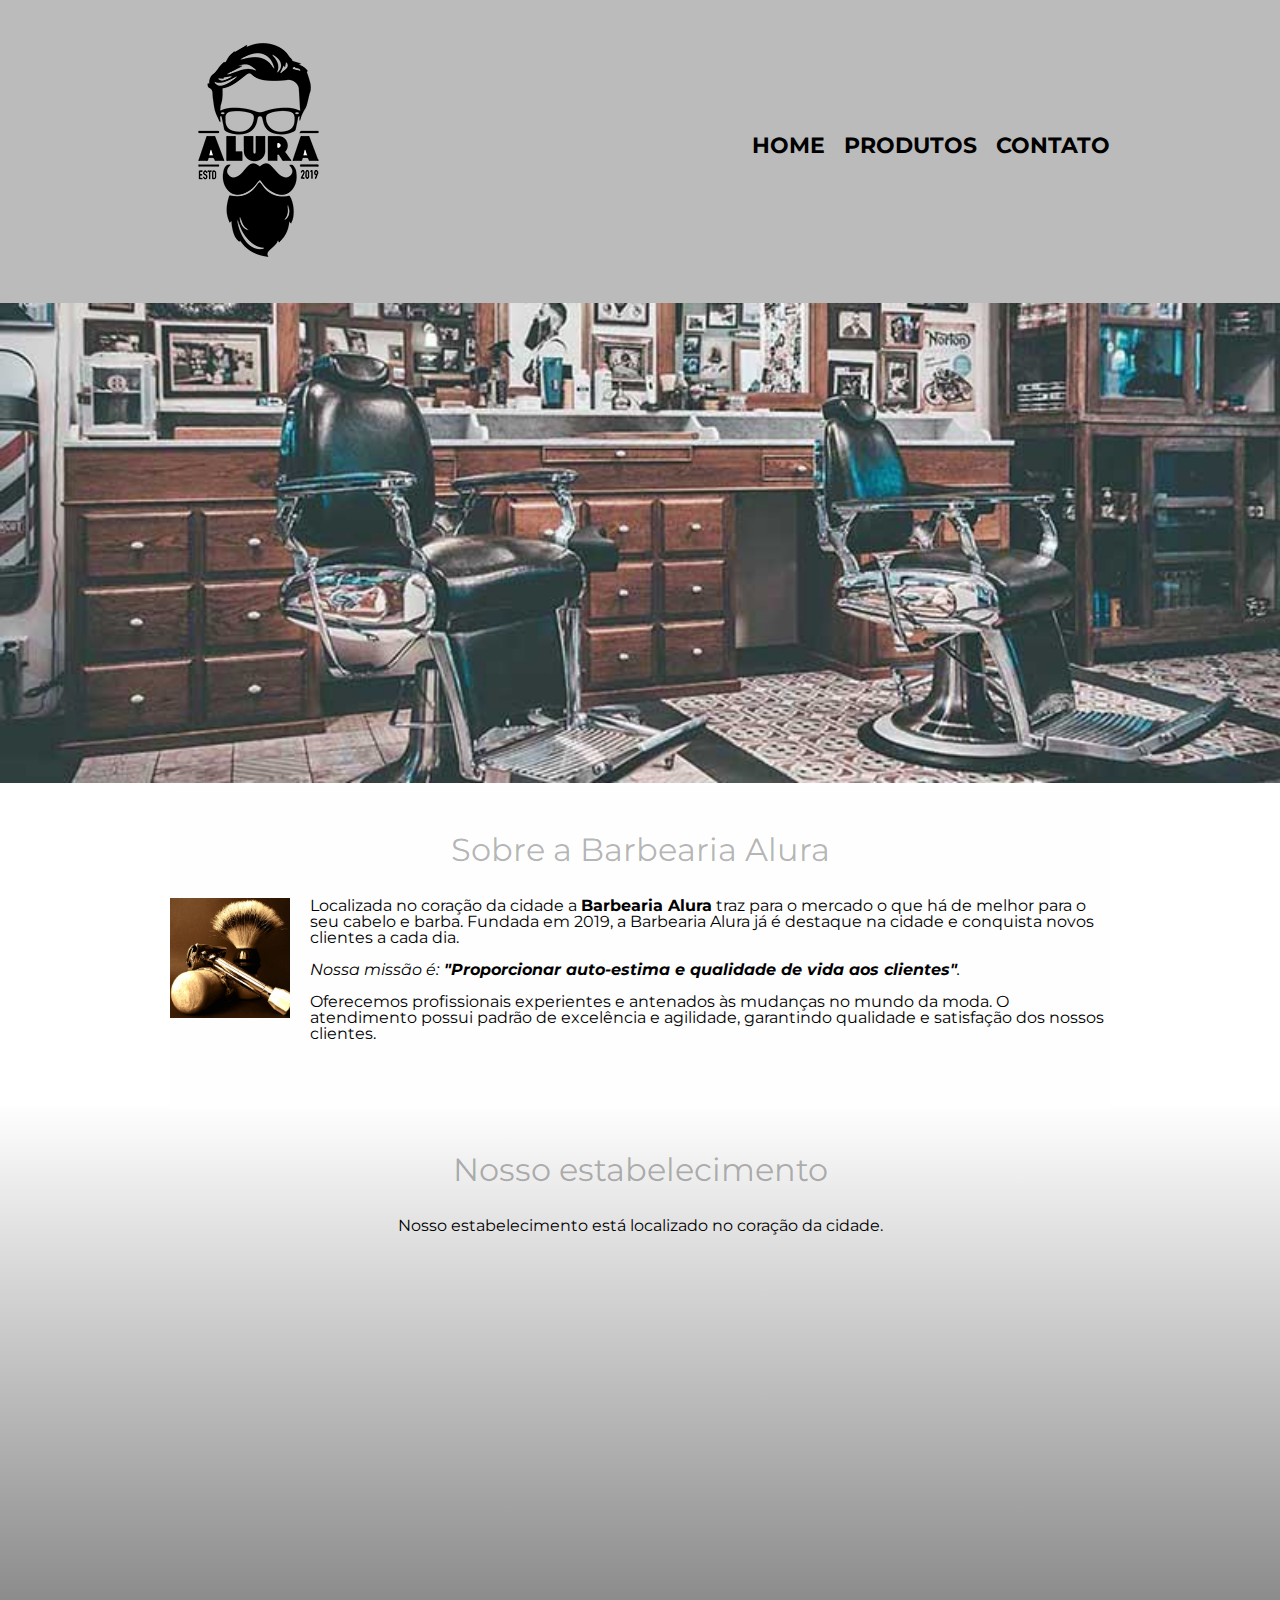
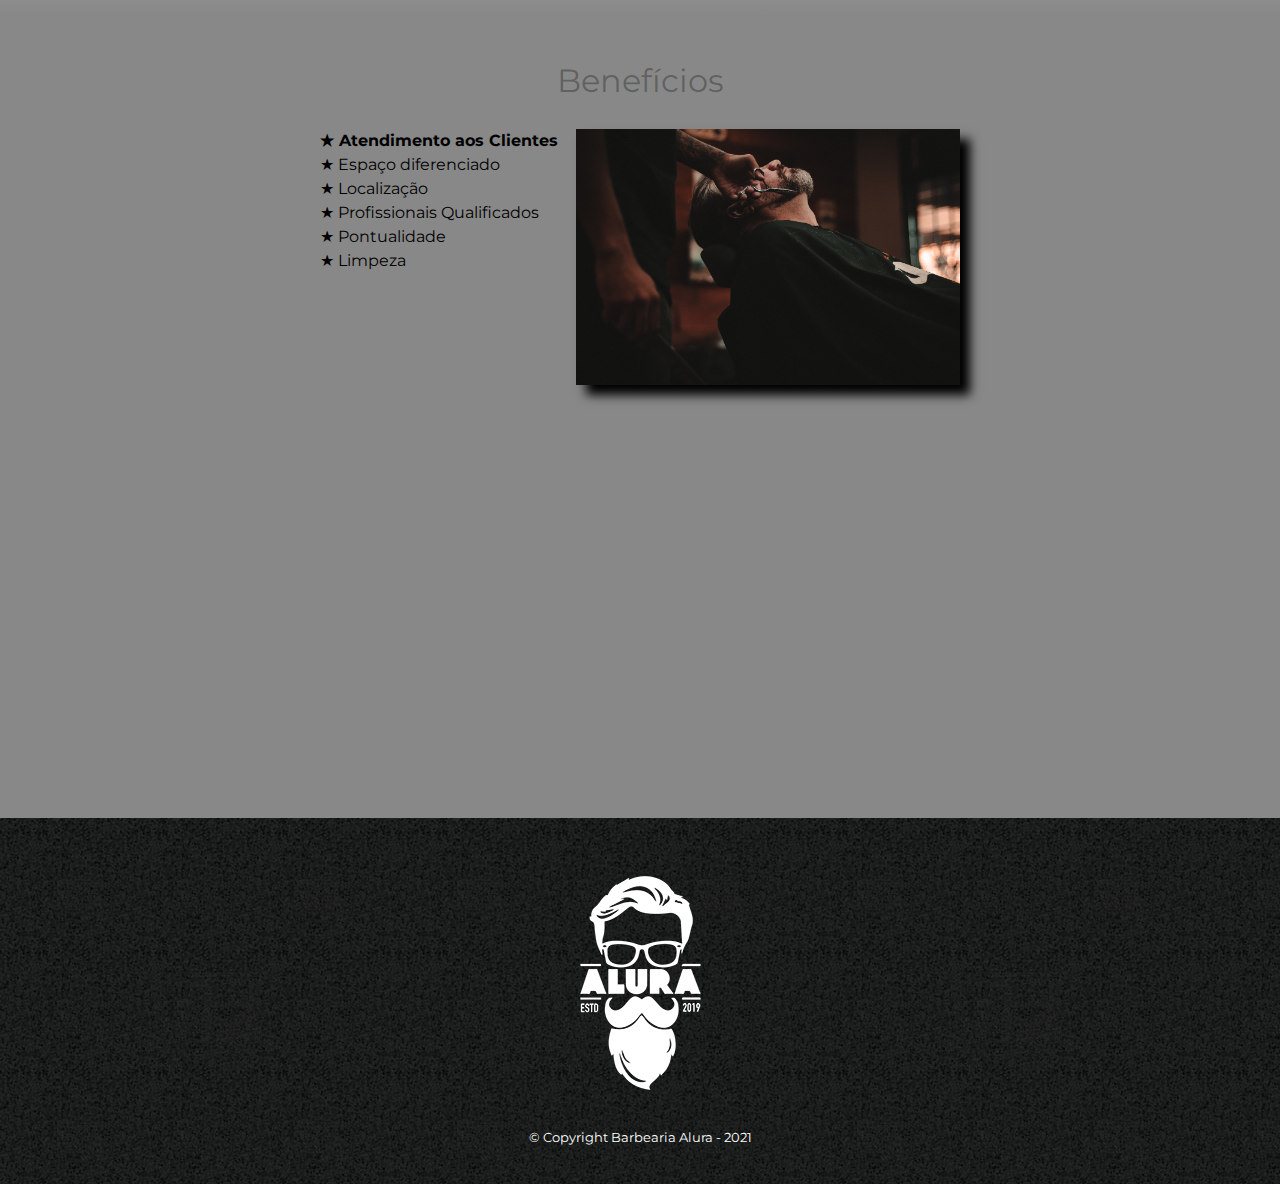
<file: index.html>
<!DOCTYPE html> <!-- TAG estrutural de informação para indicar ao navegador a versão do html que está sendo usado. Quando coloca-se apenas html já significa que é a versão 5-->
<html lang="pt-br"> <!-- Permite a leitura em português da página e até mesmo ofertanto a opção de tradução-->
	<head> <!--Aqui são infos que queremos passar pro navegador-->
		<meta charset="UTF-8"><!-- Passando a informação com a tag meta e usa a propriedade charset que é o conjunto de caractere. Nesse momento estamos escolhendo o "dicionário" que queremos seguir, onde temos todos os acentos, etc. Permitindo o uso, por exemplo, de cedilha, crase, ... -->
		<meta name="viewport" content="width=device-width"> <!--NESSE META ESTAMOS VENDO AS PROPRIEDADES DO DISPOSITIVO EM QUE O SITE ESTA SENDO VISUALIZADO. PARA MELHOR USO EM CELULARES POR EXEMPLO-->
		<title>Barbearia Alura</title> <!--Título da página que aparece na aba do navegador-->	
		<link rel="stylesheet" type="text/css" href="reset.css"> <!-- Primeiro limpa o estilo que o navegador impôe -->
		<link rel="stylesheet" type="text/css" href="style.css"> <!-- Agora colocamos o nosso estilo -->
		<link rel="preconnect" href="https://fonts.gstatic.com">
		<link href="https://fonts.googleapis.com/css?family=Montserrat&display=swap" rel="stylesheet"> <!-- FONTE DO GOOGLE -->
	
	</head>
<!-- ID PARA ITENS ÚNICOS, CLASSES PARA ITENS QUE VÃO SE REPETIR -->
	<body><!--Aqui infos que serão exibidos na página-->
		<!-- Para referenciar o ID no CSS usa-se o #-->
		<header>
			<div class="caixa">
				<h1><img src="logo.png" alt="Logo da Barbearia Alura"></h1>
				<nav> <!-- Essa tag ajuda na distribuição do menu de navegação. -->
					<ul>
						<li><a href="index.html">Home</a></li>
						<li><a href="produtos.html">Produtos</a></li>
						<li><a href="contato.html">Contato</a></li>
					</ul>
				</nav>
			</div>
		</header>

		<img class="banner" src="banner.jpg">

		<main>
			<section class="principal"> <!-- SECTION: indica conteúdo complexo... DIV é para uma divi~são normal-->
				<h2 class = "titulo-principal">Sobre a Barbearia Alura</h2>
				<img src="utensilios.jpg" class="utensilios" alt="Utensílios de um barbeiro">

				<p>Localizada no coração da cidade a <strong>Barbearia Alura</strong> traz para o mercado o que há de melhor para o seu cabelo e barba. Fundada em 2019, a Barbearia Alura já é destaque na cidade e conquista novos clientes a cada dia.</p>

				<p id="missao"><em>Nossa missão é:<strong> "Proporcionar auto-estima e qualidade de vida aos clientes"</strong>.</em></p>

				<p>Oferecemos profissionais experientes e antenados às mudanças no mundo da moda. O atendimento possui padrão de excelência e agilidade, garantindo qualidade e satisfação dos nossos clientes.</p>
			</section>
			<section class="mapa">
				<h3 class="titulo-principal">Nosso estabelecimento</h3>
				<p>Nosso estabelecimento está localizado no coração da cidade.</p>
				<div class="mapa-conteudo">
					<iframe src="https://www.google.com/maps/embed?pb=!1m18!1m12!1m3!1d95607.17477679 887!2d-46.64570349187953!3d-23.563616633301027!2m3!1f0!2f0!3f0!3m2!1i1024!2i768!4f13.1!3m3!1m2!1s0x0%3A0xab35da2f5ca62674!2sCaelum%20-%20Escola%20de%20Tecnologia!5e0!3m2!1spt-BR!2sbr!4v1619292471325!5m2!1spt-BR!2sbr" width="100%" height="300" style="border:0;" allowfullscreen="" loading="lazy"></iframe>
				</div>
				
			</section>
			<section class="beneficios">
				<h3 class = "titulo-principal">Benefícios</h3> <!-- Aqui será um novo título, um pouco menor que o h1... uma outra seção da página. Utilizamos a tag ul para listas que não precisam ser ordenadas e ol para listas ordenadas. A tag li é usada para marcar os itens -->
				<div class="conteudo-beneficios">
					<ul class="lista-beneficios"> <!-- CRIAMOS A CLASSE ITENS para conseguir referenciar isso no CSS. Para referenciar a CLASSE no CSS usamos um ponto-->
						<li class="itens"> Atendimento aos Clientes</li>
						<li class="itens"> Espaço diferenciado</li>
						<li class="itens"> Localização</li>
						<li class="itens"> Profissionais Qualificados</li>
						<li class="itens"> Pontualidade</li>
						<li class="itens"> Limpeza</li>
					</ul><img src="beneficios.jpg" class="imagem-beneficios"> <!--ESSA IMAGEM TEM QUE FICAR AQUI, A TAG IMG DEVE ESTAR GRUDADA NA TAG FECHADA UL PARA NAO ATRAPALHAR O INLINE BLOCK QUE FIZEMOS AQUI NA LISTA BENEFICIOS. sÓ ASSIM A IMAGEM VAI FICAR AO LADO DA LISTA -->
				</div>
				<div class="video">
					<iframe width="100%" height="315" src="https://www.youtube.com/embed/wcVVXUV0YUY" title="YouTube video player" frameborder="0" allow="accelerometer; autoplay; clipboard-write; encrypted-media; gyroscope; picture-in-picture" allowfullscreen></iframe>
				</div>

			</section>
		</main>
		<footer><!--TAG DO RODAPÉ-->
			<img src="logo-branco.png">
			<p class="copyright">&copy; Copyright Barbearia Alura - 2021</p>
		</footer>
	</body>	
</html>

<!-- A tag <style> do header indica a formatação que o conteúdo do corpo deve seguir. Por exemplo, a formatação para paragrafos. Todos seguirão a formatação do style. Outra forma de vermos as formatações CSS é como um arquivo externo. E esse arquivo externo é referenciado no link.
</file>
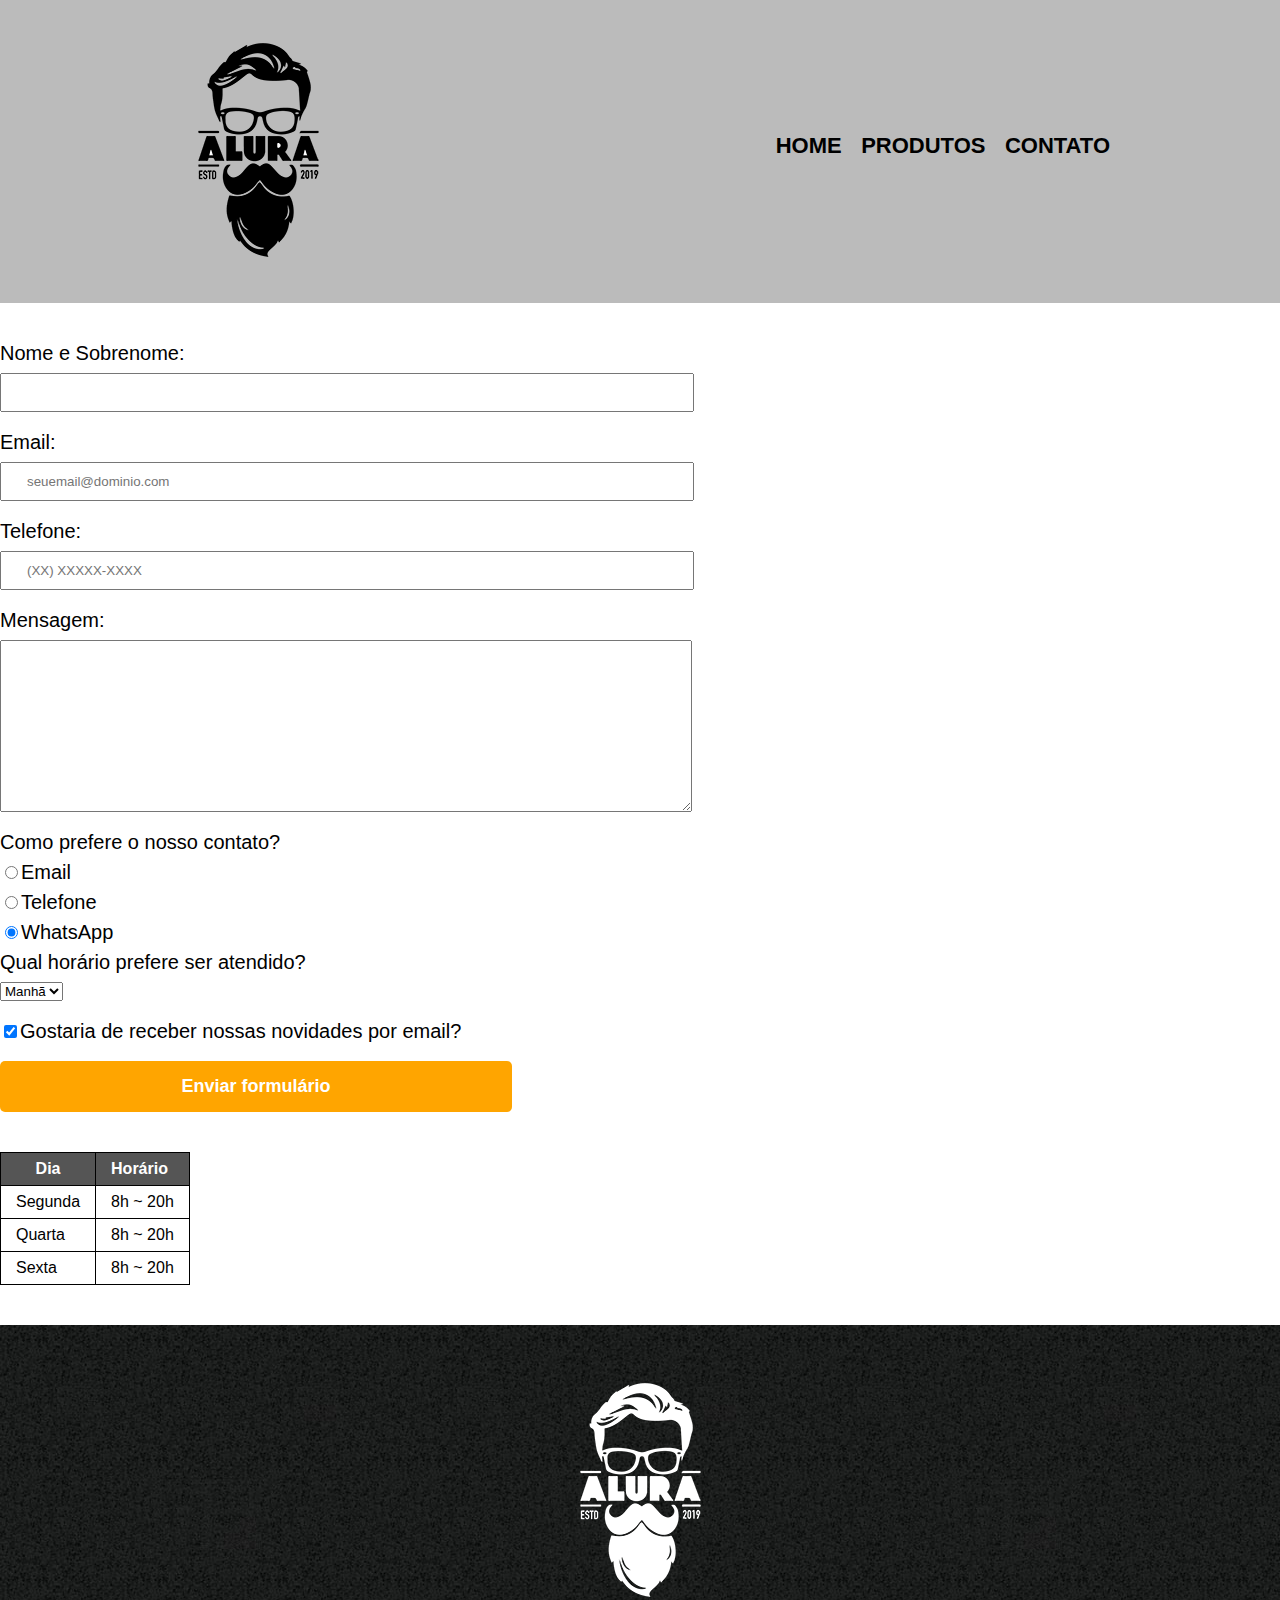
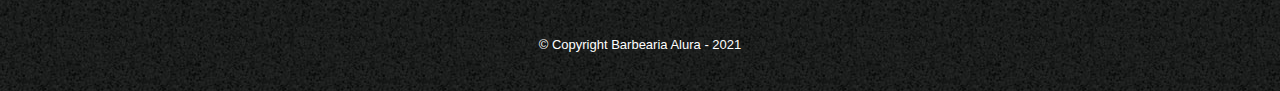
<file: contato.html>
<!DOCTYPE html>
<html>
	<head>
		<meta charset="utf-8">
		<title>Contato - Barbearia Alura</title>
		<link rel="stylesheet" type="text/css" href="reset.css"> <!-- Primeiro limpa o estilo que o navegador impôe -->
		<link rel="stylesheet" type="text/css" href="style.css"> <!-- Agora colocamos o nosso estilo -->

	</head>
	<body>
		<header>
			<div class="caixa">
				<h1><img src="logo.png" alt="Logo da Barbearia Alura"></h1>
				<nav> <!-- Essa tag ajuda na distribuição do menu de navegação. -->
					<ul>
						<li><a href="index.html">Home</a></li>
						<li><a href="produtos.html">Produtos</a></li>
						<li><a href="contato">Contato</a></li>
					</ul>
				</nav>
			</div>
		</header>
		<main>
			<form>
				<label for="nomesobrenome">Nome e Sobrenome: </label> <!--Label e Form andam juntos. o LABEL é a etiqueta do formulário... o titulo do que queremos que o usuário entre no formulário-->
				<input type="text" id="nomesobrenome" class="input-padrao" required>
				<!--Para associar o label com o input, colocamos um ID no inout e um FOR no label-->
				<!--Required é usado para obrigar o preenchimento do campo-->

				<label for="email">Email: </label>
				<input type="email" id="email" class="input-padrao" required placeholder="seuemail@dominio.com">

				<label for="telefone">Telefone: </label>
				<input type="tel" id="telefone" class="input-padrao" required placeholder="(XX) XXXXX-XXXX">

				<label for="mensagem">Mensagem:</label>
				<textarea rows="10" cols="70" id="mensagem" class="input-padrao" required></textarea><!-- Essa tag é para conteúdos maiores, mais complexos, que não ocupem apenas uma linha. Por isso diferente do input. E é possível colocar quantas linhas e quantas colunas de texto qu eessa caixa vai ter. -->
				<fieldset>
					<legend>Como prefere o nosso contato?</legend>

					<label for="radio-email"><input type="radio" value="email" id="radio-email" name="contato">Email</label>
					
					<label for="radio-telefone"><input type="radio" value="telefone" id="radio-telefone" name="contato">Telefone</label>
					
					<label for="radio-whatsapp"><input type="radio" value="whatsapp" id="radio-whatsapp" name="contato" checked>WhatsApp</label>
					<!-- Propriedade CHECKED usada no wpp para ser um radio já marcado inicialmente-->
					
				</fieldset>
				<!-- Para que apenas um dos radios esteja marcado, é preciso colocar a propriedade de name no input. Isso simboliza que eles estão dentro de um mesmo grupo.  -->

				<fieldset>
					<legend>Qual horário prefere ser atendido?</legend>
					<select>
						<option>Manhã</option>
						<option>Tarde</option>
						<option>Noite</option>>
					</select>
				</fieldset>

				<label class="checkbox"><input type="checkbox" checked>Gostaria de receber nossas novidades por email?</label>

				<input type="submit" value="Enviar formulário" class="enviar">
			</form>
			<table><!--TABELA-->
				<thead><!--CABEÇALHO-->
					<tr><!--LINHA-->
						<th>Dia</th><!--CÉLULA/COLUNA ESPECÍFICA DO CABEÇALHO

						PARA MESCLAR: DENTRO DA TH OU TD COLOCA: colspan="x" onde x é o npumero de colunas pra mesclar-->
						<td>Horário</td>
					</tr>
				<tbody><!--CORPO DA TABELA-->
					<tr>
						<td>Segunda</td><!--CÉLULA/COLUNA-->
						<td>8h ~ 20h</td>
					</tr>
					<tr>
						<td>Quarta</td>
						<td>8h ~ 20h</td>
					</tr>
					<tr>
						<td>Sexta</td>
						<td>8h ~ 20h</td>
					</tr>
				</tbody>
			</table>
		</main>
		<footer><!--TAG DO RODAPÉ-->
			<img src="logo-branco.png" alt="Logo da Barbearia Alura">
			<p class="copyright">&copy; Copyright Barbearia Alura - 2021</p>
		</footer>
	</body>
</html>

<!-- Todo elemento tem um tipo de display. 
	Display INLINE: ocupam apenas o tamanho do conteúdo. 
	todos os campos de um formulário são inline. Imediatamente após um label já vem um input. E por aí vai. 
	Display BLOCK: por ex, <p> ocupam 100% da largura da página. 

		Para que cada label com seu input fique em uma linha separado, ou seja, um embaixo do outro, precisamos fazer no css que form label{ display block} Quando fazemos isso, não só a etiqueta quebra a linha, mas também seus inputs. 
-->
</file>
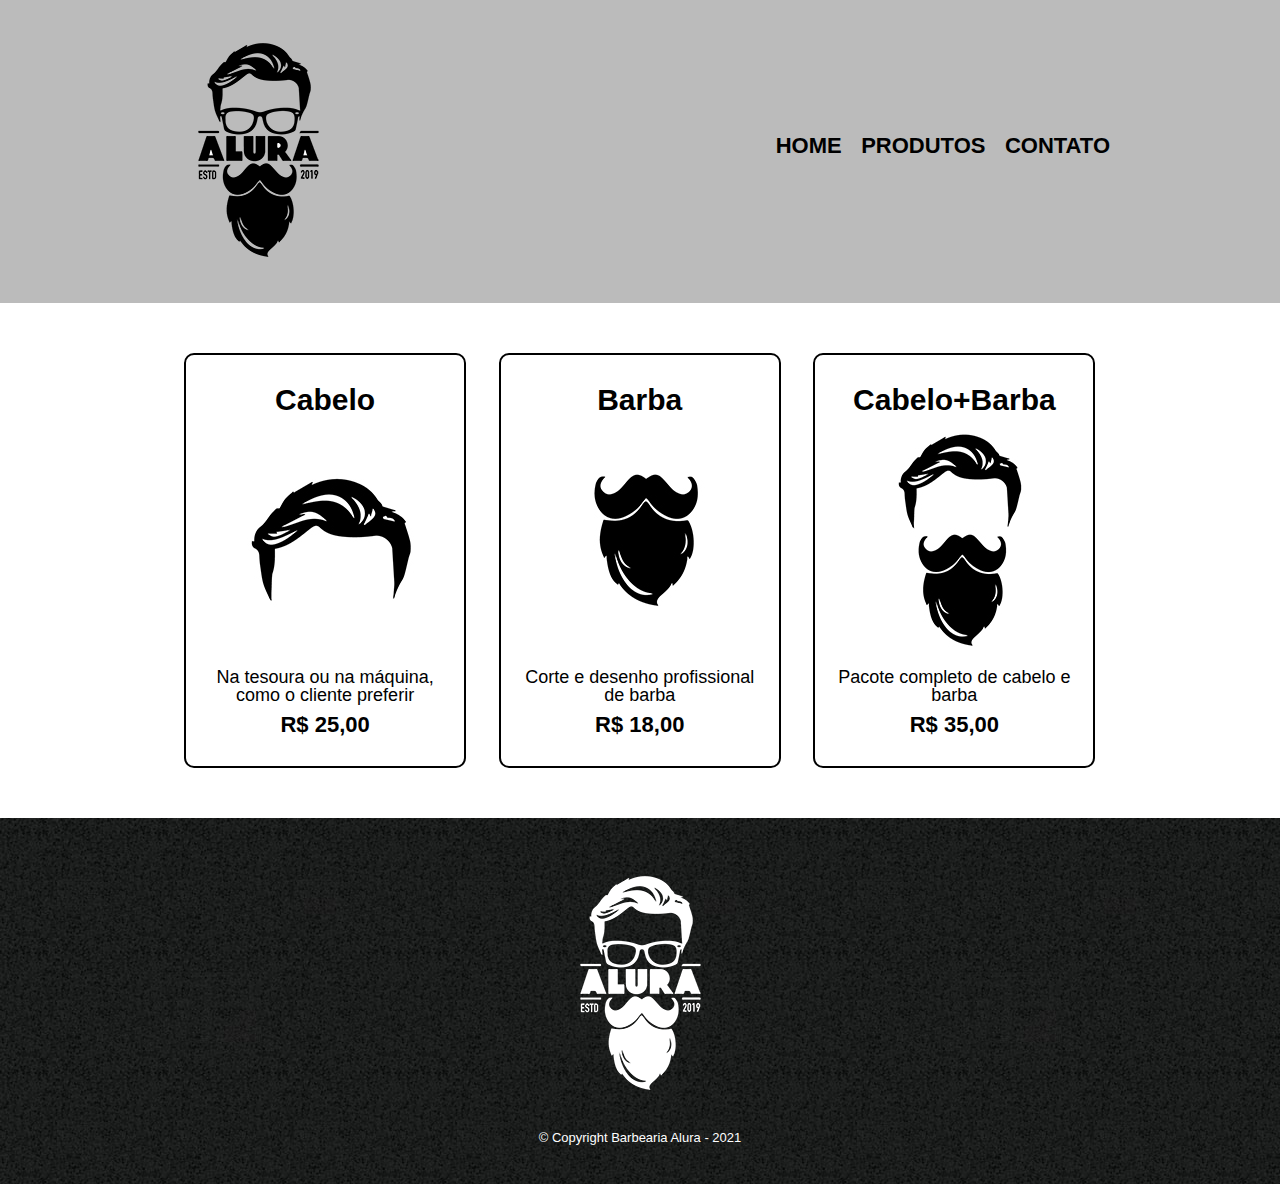
<file: produtos.html>
<!DOCTYPE html>
<html>
	<head>
		<meta charset="utf-8">
		<title>Produtos - Barbearia Alura</title>
		<link rel="stylesheet" type="text/css" href="reset.css"> <!-- Primeiro limpa o estilo que o navegador impôe -->
		<link rel="stylesheet" type="text/css" href="style.css"> <!-- Agora colocamos o nosso estilo -->

	</head>
	<body>
		<header>
			<div class="caixa">
				<h1><img src="logo.png"></h1>
				<nav> <!-- Essa tag ajuda na distribuição do menu de navegação. -->
					<ul>
						<li><a href="index.html">Home</a></li>
						<li><a href="produtos.html">Produtos</a></li>
						<li><a href="contato.html">Contato</a></li>
					</ul>
				</nav>
			</div>
		</header>
		<main>
			<!-- No corpo da página vemos uma lista de itens complexos que não possui a necessidade de ser ordenada. Os itens então podem ser declarados com o uso de uma ul e li. LEMBRAR QUE UM ITEM DA LISTA PODE TER QUALQUER E QUANTOS CONTEÚDOS. -->
			<ul class="produtos">
				<li>
					<h2>Cabelo</h2>
					<img src="cabelo.jpg">
					<p class="produto-descricao">Na tesoura ou na máquina, como o cliente preferir</p>
					<p class="produto-preco">R$ 25,00</p>
				</li>
				<li>
					<h2>Barba</h2>
					<img src="barba.jpg">
					<p class="produto-descricao">Corte e desenho profissional de barba</p>
					<p class="produto-preco">R$ 18,00</p>
				</li>
				<li>
					<h2>Cabelo+Barba</h2>
					<img src="cabelo+barba.jpg">
					<p class="produto-descricao">Pacote completo de cabelo e barba</p>
					<p class="produto-preco">R$ 35,00</p>
				</li>
			</ul>
			
			
			
		</main>
		<footer><!--TAG DO RODAPÉ-->
			<img src="logo-branco.png">
			<p class="copyright">&copy; Copyright Barbearia Alura - 2021</p>
		</footer>
	</body>
</html>
</file>
<file: style.css>
body{
	font-family: 'Montserrat', sans-serif;
}

header{
	background-color: #bbbbbb;
	padding: 25px 0;
}

.caixa{
	position: relative;
	width: 940px;
	margin: 0 auto; /**topo e baixo 0, direita e esquerda calculado automático pelo navegador pra ver qual espaço sobra e dividir por dois colocando esse resultado de cada lado. **/
	/** MARGIN AUTO aqui era pra CENTRALIZAR **/
}

nav{
	/**Aqui vamos alterar a posição inicial dos itens de navegação do menu **/
	/**Existem alguns tipos de position... geralmente o alinhado a esquerda é o padrao**/
	/**O ponto inicial à esquerda é chamado de POSIÇÃO ESTATICA (position: static)**/
	/**Também existe a posição RELATIVA, que é uma mudança na posição do elemento a partir do ponto estatico dele (do ponto natural que ele tá no html de acordo foi disposto no texto do código).  **/
	/**Mas o melhor agora é a posição absoluta que é aquela definida em relação a outra coisa... emrelação a pgina inteira ou relação ao cabeçalho por exemplo **/
	position: absolute;
	top: 110px;
	right: 0;
}


nav li{
	display: inline;
	/** Aqui vamos separar os itens do menu, pois estavam muito próximos**/
	/** O espaçamento externo é a margem: Ordem: Topo, direita, baixo, esquerda**/
	/** Quando queremos espaçamento pra esquerda significa que vai ter margem com a lateral esquerda. A direita vai ficar colada no limite**/
	margin: 0 0 0 15px; 
}

nav a{
	text-transform: uppercase; /** Deixando as letras maiúsculas apenas em sua aparência e respeitando o código **/
	color: #000000;
	font-weight: bold; /**peso da fonte para deixar mais grossa **/
	font-size: 22px;
	text-decoration: none; /** link sem o sublinhado, nenhuma decoração no texto **/

}

nav a:hover{
	color: #c78c19;
	text-decoration: underline;
}


.produtos{
	width: 940px;
	margin: 0 auto;
	padding: 50px 0;
}

.produtos li{
	display: inline-block;
	text-align: center;
	width: 30%;
	vertical-align: top;
	margin: 0 1.5% ; /** espaço entre um item e outro **/
	padding: 30px 20px;
	box-sizing: border-box; /** Isso faz com que a largura width para cada item de 30% já contabilize o padding que colocamos de 20px  **/
/**	border-color: #000000; **/
/**	border-width: 2px; **/
/**	border-style: solid; traço normal preenchido**/
	border: 2px solid #000000;
	border-radius: 10px; /** comando para arredondar a borda **/
}						 /** tracejado: dashed, pontilhado - dotted; **/

.produtos li:hover{ 
	border-color:#c78c19; 
	/** HOVER USADO para realçar a cor da borda
	quando o mouse está por cima daquele elemento li **/
}

.produtos li:active{
	border-color: #088c19;
/** ACTIVE USADO para realçar a cor da borda
	quando CLICAMOS NO mouse em cima daquele elemento li **/

}

.produtos li:hover h2{
	font-size: 34px;
/** HOVER USADO para realçar aumentar o tamanho do texto do H2
	quando o mouse está por cima daquele elemento li
	Por isso temos que ver se o mouse tá por cima (hover) do elemento li
	e só depois atuar no H2 **/

}
.produtos h2{
	font-size: 30px;
	font-weight: bold;
}

.produto-descricao{
	font-size: 18px;
}

.produto-preco{
	font-size: 22px;
	font-weight: bold;
	margin: 10px 0 0;/** espaçamento externo para descolar o preço do texto de descrição**/

}

footer{
	text-align: center;
	background: url(bg.jpg); /**utilizamos a imagem de fundo para conseguirmos ver a logo do rodapé**/
	padding: 40px 0; /** 40px p cima e baixo e 0 para os lados. Essa borda externa foi adicionada para a imagem desgrudar do inicio da imagem preta do rodapé e centralizar um pouco**/
}

.copyright{
	color: #ffffff;
	font-size: 13px;
	margin-top: 20px;
}

main{
	/*width: 940px;
	margin: 0 auto;

	TIROU PELA PAGINA INICIAL, MAS FAZ FALTA NO CONTATO*/
}

form{
	/**Espaço entre o fim do cabeçalho e o início do meu formulário**/
	margin: 40px 0;
}


form label, form legend{
	/** AQUI CAI A ETIQUETA E A CAIXA**/
	display: block;

	font-size: 20px;

	/**Descolando o label da caixa de texto que vem abaixo**/
	margin: 0 0 10px; /**margem p baixo**/
}
 

.input-padrao{
	/**Antes de virar classe, aqui era form input, form textarea
	entretanto estava colocando todos os inputs para ocupar a linha
	toda com o block. Então, foi preciso virar classe para que os inputs
	do tipo radio pudessem ser INLINE como de fato são e ocupasse apenas
	o tamanho do conteúdo. Assim, imediatamente após a bolinha, já vem o email, endereço, telefone
	/**AQUI CAI O BOTÃO**/
	display: block;

	/**Descolando a caixa de texto do label que vem abaixo**/
	/**colocando uma margem pra baixo**/
	margin: 0 0 20px;
	padding: 10px 25px; /**Com margem interna, aumentando o campo de escrita e o b otão**/
	width: 50%; /**metade com base no tamanho da pág**/
}

.checkbox{
	margin: 20px 0;
}

.enviar{
	width: 40%;
	padding: 15px 0;
	background: orange;
	color: white;
	font-weight: bold;
	font-size: 18px;
	border: none;
	border-radius: 5px;
	transition: 1s all;/**para que a transição de mudança de cor no 
	background do botão enviar demore 1s. para que a transição de todos os elementos, só colocar all**/
	cursor: pointer; /**quando o mouse tiver em cima do botão, o cursor seja uma mãozinha**/

}

.enviar:hover{/**Quando o mouse tiver em cima do botãp enviar**/
	background: darkorange;
	transform: scale(1.2); /**aumenta o botão e tudo dentro dele em 20% **/
	/**transform: rotate(45deg);
	Se eu quisesse as duas propriedades do transform, era preciso colcoar tudo em uma mesma linha
	pois se deixasse assim, a última linha de transform ia sobrescrever. Eñtão
	só ia rodar ao invés de aumentar a escala**/
}

table{
	margin: 20px 0 40px;
}

thead{
	background: #555555;
	color: white;
	font-weight: bold;
}

td, th{
	border: 1px solid #000000; 
	padding: 8px 15px; /** ABRINDO ESPAÇO DENTRO DAS CÉLULAS PRO ESCRITO NÃO FICAR GRUDADO NA BORDA. 8PX p cima/baixo e 15px lateral**/
}

/* css da página inicial*/
.banner{
width: 100%;

}

.titulo-principal{
	text-align: center;
	font-size: 2em; /*medida em EM é a medida proporcional para pixel
	e se o tamanho base for X, a fonte do titulo principal vai
	2X. */
	margin: 0 0 1em; /*no caso, aqui colocamos um espaçamento 
	para baixo do mesmo tamanho da fonte do titulo principal*/
	clear: left;
	
	color: rgb(0,0,0,0.3); /*color: #000000;
	
	Aqui temos o preto em rgb com opacidade definida em 30%, ela
	só é 30% preta */
}
/*
.titulo-principal:first-letter{
	font-weight: bold;

}

.titulo-principal:before{
	content: "[ ";
}

.titulo-principal:after{
	content: " ]";
}*/

.principal{
	padding: 3em 0;
	background: #fefefe;

		/**O combo width e margin vem para dizer a largura da página e colocar um espaçamento externo automático para direta e esquerda. Por isso fica tudo alinhado ao centr **/
	width: 940px;
	margin: 0 auto;
}
.principal p{
	margin: 0 0 1em; /*em cada parágrafo, abaixo de cada um vai
						um espaçamento do tamanho da fonte do p.*/
}

.principal strong{
	font-weight: bold;
}

.principal em{
	font-style: italic;

}

.utensilios{
	width: 120px;
	/*A propriedade float faz com que o conteúdo flutue, ele
	vai descolar da página, vai levantar... Quando o elemento
	levanta, todos os paragrafos que estavam abaixo vão subir pra
	ficar na mesma altura do elemento, mas sua
	sombra continua ocupando aquele espaço ali. Porém somente o
	espaço da sombra. Então, os elementos ao seu redor vão contornar
	a sombra. A propriedade leva como entrada o lado que a gente quer 
	que o elemento flutue.

	MAS É PRECISO CUIDADO: QUANDO USA FLOAT AFETAMOS TODOS OS 
	ELEMENTOS DA PÁGINA ABAIXO DELE. NESSE CASO, O TITULO DOS
	BENEFÍCIOS TAMBÉM SUBIU E VAI SER PRECISO CONSERTAR CRIANDO UMA BARREIRA
	NO TITULO PRINRIPAL. 

	A barreira é a propriedade clear, que limpa o float. Qual? A esquerda

	*/
	float: left;
	margin: 0 20px 20px 0; /*CIMA DIREITA BAIXO ESQUERDA*/
}

.mapa{
	padding: 3em 0;
		/**O combo width e margin vem para dizer a largura da página e colocar um espaçamento externo automático para direta e esquerda. Por isso fica tudo alinhado ao centr **/
	background: linear-gradient(#fefefe,#888888);
	/*o linear gradient faz o degrade e pode ter varias cores de atributo
	assim como pode ter a inclinação desse gradiente */
}

.mapa p{
	margin: 0 0 2em;
	text-align: center;
}

.mapa-conteudo{
		/**O combo width e margin vem para dizer a largura da página e colocar um espaçamento externo automático para direta e esquerda. Por isso fica tudo alinhado ao centr **/
	width: 940px;
	margin: 0 auto;
}

.beneficios{
	padding: 3em 0;
	background: #888888;
		/**O combo width e margin vem para dizer a largura da página e colocar um espaçamento externo automático para direta e esquerda. Por isso fica tudo alinhado ao centr **/
}

.conteudo-beneficios{
	width: 640px;
	margin: 0 auto;
}

.lista-beneficios{
	width: 40%;
	display: inline-block;
	vertical-align: top;
}

.itens{
	line-height: 1.5; /*altura da linha pra lista n ficar com um 
	grudado no outro, então essa altura vai ser o tamanho da 
	fonte+50%*/
}

.itens:before{
	content: "★";
}

.itens:first-child{
	/*NESSA MARCAÇÃO, pegamos o primeiro item da lista, o primeiro filho da classe item
	e colodo negrito. Ou seja, não precisamos mexer no html pra isso.
	Utilizamos uma pseudoelemento que é a FIRST-CHILD e tbm pode ser o 
	last-child e tbm NTH-CHILD(X) onde X é o numero do elemento. 
	se colocasse NTH-CHILD(2n) ia pegar todos os pares */
	font-weight: bold;
}

.imagem-beneficios{
	width: 60%;
	opacity: 1;
	transition: 400ms;
	box-shadow: 10px 10px 10px #000000; /*SOMBRA
	FEITA 10PX EM X 10PX EM Y COM COR PRETA e que os últimos 10px 
	ela vai se sólido para trasparente

	PARA TEXTOS USAMOS O TEXT-SHADOW

	se fosse uma sombra interna, pra dentro do elemento:
	box-shadow: inset 0 0 5px black*/
}

.imagem-beneficios:hover{

	opacity: 0.3;
}


.video{
	width: 560px;
	margin: 2em auto; /*Espaçamento de 1em (mesmo tamanho da fonte base) cima e baixo e automatico nas laterais
	pra conseguir centralizar automatico*/


}

/*RESPONSIVIDADE DA PÁGINA PARA CELULAR*/

@media screen and (max-width: 480px){
	.caixa, .principal, .conteudo-beneficios, .mapa-conteudo, .video{
		width: auto;
	}

	h1{
		text-align: center;
	}

	nav{
		position: static;
	}

	.lista-beneficios, .imagem-beneficios{
		width: 100%;
	}
}

/*
main > p {
	background: red;
	AQUI ELE PEGA O PARAGRAFO FILHO DIRETO DA MAIN
}

img + p {
	background: blue
	AQUI ELE PEGA O PRIMEIRO PARAGRAFO IRMAO DA IMG
}

img ~ p {
	background: yellow
	AQUI ELE PEGA O TODOS OS PARAGRAFOS QUE VEM DPS DA IMG
}

.principal p:not(#missao){
	background: orange;

	AQUI VAI PEGAR TODOS OS PARAGRAFOS DO PRINCIPAL QUE NÃO SÃO 
	DE ID MISSAO
}
*/
</file>
